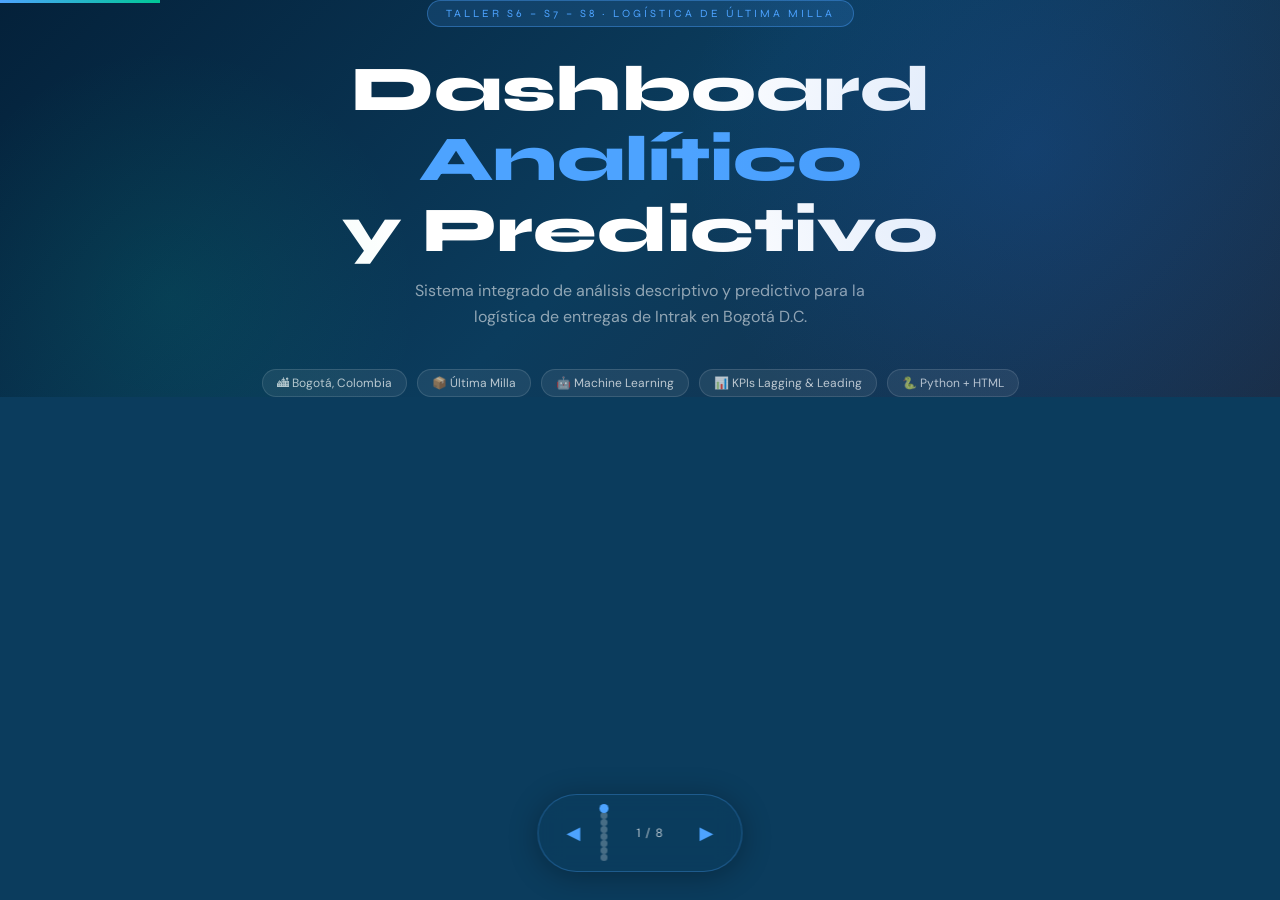
<file: presentación.html>
<!DOCTYPE html>
<html lang="es">
<head>
<meta charset="UTF-8">
<meta name="viewport" content="width=device-width, initial-scale=1.0">
<title>Intrak – Dashboard Analítico y Predictivo</title>
<link href="https://fonts.googleapis.com/css2?family=Syne:wght@400;600;700;800&family=DM+Sans:wght@300;400;500&display=swap" rel="stylesheet">
<style>
  :root {
    --azul: #0B3C5D;
    --azul2: #1F6AE1;
    --azul3: #4DA3FF;
    --bg: #F4F6F9;
    --texto: #2E2E2E;
    --blanco: #FFFFFF;
    --verde: #00C896;
    --naranja: #FF7A30;
    --gris: #8A9BB0;
    --card-bg: rgba(255,255,255,0.95);
    --shadow: 0 8px 40px rgba(11,60,93,0.13);
  }

  * { margin: 0; padding: 0; box-sizing: border-box; }

  body {
    font-family: 'DM Sans', sans-serif;
    background: var(--azul);
    color: var(--texto);
    overflow: hidden;
    height: 100vh;
  }

  /* ─── SLIDE CONTAINER ─── */
  #slides-wrapper {
    width: 100%;
    height: 100vh;
    position: relative;
  }

  .slide {
    position: absolute;
    inset: 0;
    display: none;
    overflow: hidden;
  }
  .slide.active { display: flex; }

  /* ─── NAVIGATION ─── */
  #nav {
    position: fixed;
    bottom: 28px;
    left: 50%;
    transform: translateX(-50%);
    display: flex;
    align-items: center;
    gap: 12px;
    background: rgba(11,60,93,0.85);
    backdrop-filter: blur(12px);
    border: 1px solid rgba(77,163,255,0.3);
    border-radius: 50px;
    padding: 10px 20px;
    z-index: 1000;
    box-shadow: 0 4px 30px rgba(0,0,0,0.3);
  }
  .nav-btn {
    background: none;
    border: none;
    color: var(--azul3);
    cursor: pointer;
    font-size: 18px;
    padding: 4px 8px;
    border-radius: 50%;
    transition: background .2s;
  }
  .nav-btn:hover { background: rgba(77,163,255,0.15); }
  #slide-counter {
    color: rgba(255,255,255,0.7);
    font-size: 12px;
    font-family: 'DM Sans', sans-serif;
    letter-spacing: 1px;
    min-width: 60px;
    text-align: center;
  }
  .dot {
    width: 7px; height: 7px;
    border-radius: 50%;
    background: rgba(255,255,255,0.25);
    cursor: pointer;
    transition: all .25s;
  }
  .dot.active { background: var(--azul3); transform: scale(1.3); }

  /* ─── PROGRESS BAR ─── */
  #progress {
    position: fixed;
    top: 0; left: 0;
    height: 3px;
    background: linear-gradient(90deg, var(--azul3), var(--verde));
    transition: width .4s ease;
    z-index: 1001;
  }

  /* ══════════════════════════════════
     SLIDE 0 – PORTADA
  ══════════════════════════════════ */
  #s0 {
    background: linear-gradient(135deg, #04213A 0%, #0B3C5D 50%, #1A2F4A 100%);
    align-items: center;
    justify-content: center;
    flex-direction: column;
    text-align: center;
    position: relative;
  }
  #s0::before {
    content: '';
    position: absolute;
    width: 700px; height: 700px;
    border-radius: 50%;
    background: radial-gradient(circle, rgba(31,106,225,0.18) 0%, transparent 70%);
    top: -200px; right: -100px;
  }
  #s0::after {
    content: '';
    position: absolute;
    width: 500px; height: 500px;
    border-radius: 50%;
    background: radial-gradient(circle, rgba(0,200,150,0.10) 0%, transparent 70%);
    bottom: -150px; left: -80px;
  }
  .cover-badge {
    background: rgba(77,163,255,0.15);
    border: 1px solid rgba(77,163,255,0.4);
    color: var(--azul3);
    font-size: 11px;
    letter-spacing: 3px;
    text-transform: uppercase;
    padding: 6px 18px;
    border-radius: 30px;
    margin-bottom: 28px;
    font-family: 'Syne', sans-serif;
  }
  .cover-title {
    font-family: 'Syne', sans-serif;
    font-size: clamp(36px, 5vw, 68px);
    font-weight: 800;
    color: var(--blanco);
    line-height: 1.1;
    max-width: 800px;
    margin-bottom: 12px;
  }
  .cover-title span { color: var(--azul3); }
  .cover-sub {
    font-size: 16px;
    color: rgba(255,255,255,0.55);
    max-width: 500px;
    line-height: 1.6;
    margin-bottom: 40px;
  }
  .cover-tags {
    display: flex; gap: 10px; flex-wrap: wrap; justify-content: center;
  }
  .tag {
    background: rgba(255,255,255,0.07);
    border: 1px solid rgba(255,255,255,0.12);
    color: rgba(255,255,255,0.7);
    font-size: 12px;
    padding: 5px 14px;
    border-radius: 20px;
  }

  /* ══════════════════════════════════
     SLIDE GENÉRICO – LAYOUT 2 COL
  ══════════════════════════════════ */
  .slide-inner {
    width: 100%;
    height: 100%;
    display: flex;
    flex-direction: column;
    padding: 48px 60px 80px;
    background: var(--bg);
  }
  .slide-header {
    display: flex;
    align-items: flex-start;
    justify-content: space-between;
    margin-bottom: 32px;
  }
  .slide-num {
    font-family: 'Syne', sans-serif;
    font-size: 11px;
    font-weight: 700;
    color: var(--azul2);
    letter-spacing: 2px;
    text-transform: uppercase;
    background: rgba(31,106,225,0.1);
    border: 1px solid rgba(31,106,225,0.2);
    padding: 4px 12px;
    border-radius: 20px;
    margin-bottom: 8px;
    display: inline-block;
  }
  .slide-title {
    font-family: 'Syne', sans-serif;
    font-size: clamp(22px, 3vw, 38px);
    font-weight: 800;
    color: var(--azul);
    line-height: 1.15;
  }
  .slide-title .accent { color: var(--azul2); }

  .slide-body {
    flex: 1;
    display: flex;
    gap: 24px;
  }

  /* ─── CARDS ─── */
  .card {
    background: var(--card-bg);
    border-radius: 16px;
    padding: 24px;
    box-shadow: var(--shadow);
    border: 1px solid rgba(11,60,93,0.06);
  }
  .card-title {
    font-family: 'Syne', sans-serif;
    font-size: 13px;
    font-weight: 700;
    color: var(--azul2);
    text-transform: uppercase;
    letter-spacing: 1.5px;
    margin-bottom: 14px;
    display: flex;
    align-items: center;
    gap: 8px;
  }
  .card-title .icon { font-size: 16px; }

  /* ─── KPI CHIPS ─── */
  .kpi-row { display: flex; gap: 12px; flex-wrap: wrap; }
  .kpi {
    flex: 1; min-width: 130px;
    background: linear-gradient(135deg, var(--azul) 0%, #1A4F7A 100%);
    border-radius: 14px;
    padding: 18px 16px;
    color: white;
  }
  .kpi-label { font-size: 11px; opacity: 0.65; letter-spacing: 1px; text-transform: uppercase; margin-bottom: 6px; }
  .kpi-value { font-family: 'Syne', sans-serif; font-size: 26px; font-weight: 800; }
  .kpi-value span { font-size: 13px; font-weight: 400; opacity: 0.7; }
  .kpi.green { background: linear-gradient(135deg, #00866B 0%, #00C896 100%); }
  .kpi.orange { background: linear-gradient(135deg, #C45A1A 0%, #FF7A30 100%); }
  .kpi.blue { background: linear-gradient(135deg, var(--azul2) 0%, var(--azul3) 100%); }

  /* ─── LIST ITEMS ─── */
  .list-item {
    display: flex;
    gap: 12px;
    align-items: flex-start;
    margin-bottom: 12px;
    padding: 12px 14px;
    background: rgba(11,60,93,0.04);
    border-left: 3px solid var(--azul2);
    border-radius: 0 10px 10px 0;
  }
  .list-item .bullet {
    width: 22px; height: 22px;
    border-radius: 50%;
    background: var(--azul2);
    color: white;
    font-size: 11px;
    font-weight: 700;
    display: flex; align-items: center; justify-content: center;
    flex-shrink: 0;
    margin-top: 1px;
  }
  .list-item .bullet.green { background: var(--verde); }
  .list-item .bullet.orange { background: var(--naranja); }
  .list-item p { font-size: 14px; line-height: 1.5; color: var(--texto); }
  .list-item strong { color: var(--azul); }

  /* ─── ARROW FLOW ─── */
  .flow {
    display: flex;
    flex-direction: column;
    gap: 6px;
    align-items: flex-start;
  }
  .flow-step {
    display: flex;
    align-items: center;
    gap: 10px;
    width: 100%;
  }
  .flow-box {
    flex: 1;
    padding: 10px 16px;
    border-radius: 10px;
    font-size: 13px;
    font-weight: 500;
  }
  .flow-arrow { color: var(--azul3); font-size: 18px; margin-left: 10px; }

  /* ─── TABLE ─── */
  table { width: 100%; border-collapse: collapse; font-size: 13px; }
  thead th {
    background: var(--azul);
    color: white;
    padding: 10px 14px;
    text-align: left;
    font-family: 'Syne', sans-serif;
    font-size: 11px;
    letter-spacing: 1px;
    text-transform: uppercase;
  }
  thead th:first-child { border-radius: 10px 0 0 0; }
  thead th:last-child { border-radius: 0 10px 0 0; }
  tbody tr:nth-child(even) { background: rgba(11,60,93,0.04); }
  tbody td { padding: 10px 14px; border-bottom: 1px solid rgba(11,60,93,0.07); color: var(--texto); vertical-align: middle; }
  .badge {
    display: inline-block;
    padding: 2px 10px;
    border-radius: 20px;
    font-size: 11px;
    font-weight: 600;
    letter-spacing: 0.5px;
  }
  .badge.lineal { background: rgba(31,106,225,0.12); color: var(--azul2); }
  .badge.arboles { background: rgba(0,200,150,0.12); color: #008A68; }

  /* ─── 2-COL EQUAL ─── */
  .col-2 { flex: 1; display: flex; flex-direction: column; gap: 16px; }
  .col-3 { width: 38%; flex-shrink: 0; display: flex; flex-direction: column; gap: 16px; }

  /* ══════════════════════════════════
     SLIDE CONTEXTO
  ══════════════════════════════════ */
  .context-grid {
    display: grid;
    grid-template-columns: 1fr 1fr 1fr;
    gap: 14px;
    flex: 1;
  }
  .context-card {
    background: white;
    border-radius: 16px;
    padding: 22px;
    box-shadow: var(--shadow);
    border-top: 4px solid var(--azul2);
    display: flex;
    flex-direction: column;
    gap: 8px;
  }
  .context-card.green { border-top-color: var(--verde); }
  .context-card.orange { border-top-color: var(--naranja); }
  .context-card .emoji { font-size: 30px; margin-bottom: 4px; }
  .context-card h3 { font-family: 'Syne', sans-serif; font-size: 15px; font-weight: 700; color: var(--azul); }
  .context-card p { font-size: 13px; color: #5A6B7E; line-height: 1.5; }
  .context-card ul { padding-left: 16px; font-size: 13px; color: #5A6B7E; line-height: 1.8; }

  /* ══════════════════════════════════
     SLIDE MÉTRICAS
  ══════════════════════════════════ */
  .metric-card {
    background: white;
    border-radius: 14px;
    padding: 18px 20px;
    box-shadow: var(--shadow);
    display: flex;
    gap: 16px;
    align-items: flex-start;
  }
  .metric-icon {
    width: 44px; height: 44px;
    border-radius: 12px;
    display: flex; align-items: center; justify-content: center;
    font-size: 20px;
    flex-shrink: 0;
  }
  .metric-icon.blue { background: rgba(31,106,225,0.12); }
  .metric-icon.green { background: rgba(0,200,150,0.12); }
  .metric-icon.orange { background: rgba(255,122,48,0.12); }
  .metric-content h4 { font-family: 'Syne', sans-serif; font-size: 14px; font-weight: 700; color: var(--azul); margin-bottom: 4px; }
  .metric-content p { font-size: 12px; color: #6B7C93; line-height: 1.5; }
  .formula {
    background: rgba(11,60,93,0.06);
    border: 1px dashed rgba(11,60,93,0.2);
    border-radius: 8px;
    padding: 6px 12px;
    font-family: 'Courier New', monospace;
    font-size: 12px;
    color: var(--azul2);
    margin-top: 6px;
    display: inline-block;
  }

  /* ══════════════════════════════════
     SLIDE PIPELINE
  ══════════════════════════════════ */
  .pipeline-row {
    display: flex;
    align-items: center;
    gap: 0;
    flex: 1;
    overflow-x: auto;
    padding: 10px 0;
  }
  .pipe-step {
    flex: 1;
    background: white;
    border-radius: 14px;
    padding: 20px 16px;
    box-shadow: var(--shadow);
    text-align: center;
    position: relative;
    min-width: 130px;
  }
  .pipe-step .num {
    width: 28px; height: 28px;
    background: var(--azul2);
    color: white;
    border-radius: 50%;
    font-family: 'Syne', sans-serif;
    font-weight: 800;
    font-size: 13px;
    display: flex; align-items: center; justify-content: center;
    margin: 0 auto 10px;
  }
  .pipe-step h4 { font-family: 'Syne', sans-serif; font-size: 13px; font-weight: 700; color: var(--azul); margin-bottom: 6px; }
  .pipe-step p { font-size: 11px; color: #6B7C93; line-height: 1.4; }
  .pipe-arrow {
    font-size: 22px;
    color: var(--azul3);
    padding: 0 6px;
    flex-shrink: 0;
  }
  .pipe-details {
    display: grid;
    grid-template-columns: 1fr 1fr;
    gap: 12px;
    margin-top: 20px;
  }
  .pipe-detail {
    background: white;
    border-radius: 12px;
    padding: 14px 16px;
    box-shadow: var(--shadow);
    font-size: 13px;
  }
  .pipe-detail strong { display: block; font-family: 'Syne', sans-serif; font-size: 12px; color: var(--azul2); margin-bottom: 4px; }

  /* ══════════════════════════════════
     SLIDE DASHBOARD VISUAL
  ══════════════════════════════════ */
  .dash-preview {
    background: white;
    border-radius: 16px;
    overflow: hidden;
    box-shadow: var(--shadow);
    flex: 1;
    display: flex;
    flex-direction: column;
  }
  .dash-header {
    background: var(--azul);
    padding: 12px 20px;
    display: flex;
    align-items: center;
    justify-content: space-between;
  }
  .dash-header-title { font-family: 'Syne', sans-serif; font-size: 13px; color: white; font-weight: 700; }
  .dash-nav-tabs { display: flex; gap: 6px; }
  .dash-tab {
    padding: 5px 12px;
    border-radius: 20px;
    font-size: 11px;
    background: rgba(255,255,255,0.1);
    color: rgba(255,255,255,0.6);
  }
  .dash-tab.active { background: var(--azul3); color: white; }
  .dash-body { flex: 1; padding: 16px; display: grid; grid-template-columns: 160px 1fr; gap: 12px; }
  .dash-sidebar { background: var(--bg); border-radius: 10px; padding: 12px; }
  .filter-item { margin-bottom: 10px; }
  .filter-label { font-size: 10px; text-transform: uppercase; letter-spacing: 1px; color: var(--gris); margin-bottom: 4px; }
  .filter-bar { height: 6px; background: rgba(11,60,93,0.1); border-radius: 3px; overflow: hidden; }
  .filter-fill { height: 100%; border-radius: 3px; background: var(--azul2); }
  .dash-main { display: grid; grid-template-columns: 1fr 1fr; grid-template-rows: auto 1fr; gap: 10px; }
  .dash-kpi-row { grid-column: 1 / -1; display: flex; gap: 8px; }
  .mini-kpi { flex: 1; background: var(--azul); color: white; border-radius: 8px; padding: 8px 12px; }
  .mini-kpi .mk-label { font-size: 9px; opacity: 0.6; margin-bottom: 2px; }
  .mini-kpi .mk-value { font-family: 'Syne', sans-serif; font-size: 16px; font-weight: 800; }
  .mini-kpi.g { background: #00866B; }
  .mini-kpi.o { background: var(--naranja); }
  .mini-kpi.b { background: var(--azul2); }
  .chart-box { background: var(--bg); border-radius: 10px; padding: 10px; display: flex; flex-direction: column; }
  .chart-box .chart-title { font-size: 10px; font-weight: 600; color: var(--azul); margin-bottom: 8px; font-family: 'Syne', sans-serif; }

  /* SVG bar chart inline */
  .bar { fill: var(--azul2); rx: 3; }
  .bar.accent { fill: var(--azul3); }

  /* ══════════════════════════════════
     SLIDE ARQUITECTURA
  ══════════════════════════════════ */
  .arch-flow {
    display: flex;
    flex-direction: column;
    align-items: center;
    gap: 0;
    flex: 1;
    justify-content: center;
  }
  .arch-layer {
    display: flex;
    align-items: center;
    gap: 10px;
    width: 100%;
    max-width: 680px;
  }
  .arch-box {
    flex: 1;
    border-radius: 12px;
    padding: 14px 20px;
    display: flex;
    align-items: center;
    gap: 14px;
  }
  .arch-box .aicon { font-size: 24px; }
  .arch-box h4 { font-family: 'Syne', sans-serif; font-size: 14px; font-weight: 700; }
  .arch-box p { font-size: 12px; opacity: 0.75; margin-top: 2px; }
  .arch-box.ds { background: rgba(11,60,93,0.08); border: 2px solid rgba(11,60,93,0.15); color: var(--azul); }
  .arch-box.prep { background: rgba(31,106,225,0.1); border: 2px solid rgba(31,106,225,0.25); color: var(--azul); }
  .arch-box.ml { background: rgba(0,200,150,0.1); border: 2px solid rgba(0,200,150,0.3); color: #005C47; }
  .arch-box.api { background: rgba(255,122,48,0.1); border: 2px solid rgba(255,122,48,0.3); color: #8B3A00; }
  .arch-box.fe { background: rgba(11,60,93,0.92); color: white; }
  .arch-down { font-size: 22px; color: var(--azul3); margin: 4px 0; }
  .arch-side-labels {
    display: flex;
    flex-direction: column;
    gap: 0;
    align-items: flex-start;
    min-width: 110px;
  }
  .arch-label {
    font-size: 10px;
    letter-spacing: 1px;
    text-transform: uppercase;
    color: var(--gris);
    padding: 14px 0;
    display: flex;
    align-items: center;
    gap: 6px;
  }
  .arch-label::before { content: ''; width: 16px; height: 2px; background: var(--azul3); border-radius: 1px; display: inline-block; }

  /* ══════════════════════════════════
     SLIDE FINAL
  ══════════════════════════════════ */
  #s_final {
    background: linear-gradient(135deg, var(--azul) 0%, #1A4F7A 100%);
    align-items: center;
    justify-content: center;
    flex-direction: column;
    text-align: center;
    gap: 28px;
  }
  .final-title {
    font-family: 'Syne', sans-serif;
    font-size: clamp(28px, 4vw, 52px);
    font-weight: 800;
    color: white;
    line-height: 1.1;
  }
  .final-title span { color: var(--azul3); }
  .status-grid {
    display: flex;
    gap: 14px;
  }
  .status-item {
    background: rgba(255,255,255,0.08);
    border: 1px solid rgba(255,255,255,0.12);
    border-radius: 14px;
    padding: 20px 24px;
    color: white;
    text-align: left;
    min-width: 160px;
  }
  .status-item .s-icon { font-size: 24px; margin-bottom: 8px; }
  .status-item h4 { font-family: 'Syne', sans-serif; font-size: 14px; font-weight: 700; margin-bottom: 4px; }
  .status-item p { font-size: 12px; opacity: 0.6; }
  .check-row { display: flex; flex-direction: column; gap: 8px; max-width: 500px; }
  .check-row div {
    display: flex; align-items: center; gap: 10px;
    color: rgba(255,255,255,0.85);
    font-size: 14px;
  }
  .check-row span { font-size: 16px; }

</style>
</head>
<body>

<div id="progress"></div>

<div id="slides-wrapper">

  <!-- ══ SLIDE 0: PORTADA ══ -->
  <div class="slide active" id="s0">
    <div class="cover-badge">Taller S6 – S7 – S8 · Logística de Última Milla</div>
    <div class="cover-title">Dashboard <span>Analítico</span><br>y Predictivo</div>
    <div class="cover-sub">Sistema integrado de análisis descriptivo y predictivo para la logística de entregas de Intrak en Bogotá D.C.</div>
    <div class="cover-tags">
      <span class="tag">🏙 Bogotá, Colombia</span>
      <span class="tag">📦 Última Milla</span>
      <span class="tag">🤖 Machine Learning</span>
      <span class="tag">📊 KPIs Lagging &amp; Leading</span>
      <span class="tag">🐍 Python + HTML</span>
    </div>
  </div>

  <!-- ══ SLIDE 1: OBJETIVOS ══ -->
  <div class="slide" id="s1">
    <div class="slide-inner">
      <div class="slide-header">
        <div>
          <div class="slide-num">01 · Objetivos</div>
          <div class="slide-title">¿Qué queremos <span class="accent">lograr?</span></div>
        </div>
      </div>
      <div class="slide-body">
        <div class="col-2">
          <div class="card">
            <div class="card-title"><span class="icon">🎯</span>Objetivo General</div>
            <div class="list-item">
              <div class="bullet">★</div>
              <p>Construir un <strong>dashboard interactivo</strong> que combine análisis descriptivo y predictivo para evaluar y anticipar el desempeño logístico de entregas de última milla en Bogotá.</p>
            </div>
            <div class="kpi-row" style="margin-top:8px;">
              <div class="kpi blue"><div class="kpi-label">Dataset</div><div class="kpi-value">52,585 <span>registros</span></div></div>
              <div class="kpi green"><div class="kpi-label">Variables</div><div class="kpi-value">18 <span>campos</span></div></div>
              <div class="kpi orange"><div class="kpi-label">Modelos ML</div><div class="kpi-value">4 <span>entrenados</span></div></div>
            </div>
          </div>
          <div class="card" style="flex:1;">
            <div class="card-title"><span class="icon">📋</span>Objetivos Específicos</div>
            <div class="list-item"><div class="bullet">1</div><p>Preparar datasets <strong>limpios y sin data leakage</strong>, con split temporal.</p></div>
            <div class="list-item"><div class="bullet">2</div><p>Entrenar modelos de regresión para predecir el <strong>tiempo real de entrega (ETA)</strong>.</p></div>
            <div class="list-item"><div class="bullet green">3</div><p>Generar indicadores <strong>Leading</strong> (predictivos) y <strong>Lagging</strong> (resultados históricos).</p></div>
            <div class="list-item"><div class="bullet orange">4</div><p>Exponer predicciones mediante <strong>API en Python</strong> para su consumo en el frontend HTML.</p></div>
            <div class="list-item"><div class="bullet">5</div><p>Visualizar <strong>KPIs logísticos</strong> por localidad, tráfico, clima y tipo de vía.</p></div>
          </div>
        </div>
        <div class="col-3">
          <div class="card" style="flex:1;">
            <div class="card-title"><span class="icon">⚖️</span>Lagging vs Leading</div>
            <div style="background:rgba(31,106,225,0.06);border-radius:10px;padding:14px;margin-bottom:10px;">
              <div style="font-family:'Syne',sans-serif;font-size:12px;color:var(--azul2);font-weight:700;margin-bottom:6px;">🔵 LAGGING – ¿Qué ocurrió?</div>
              <div style="font-size:13px;color:var(--texto);line-height:1.7;">• OTIF histórico<br>• Lead Time promedio<br>• Tasa de entregas fallidas<br>• Productividad por ruta</div>
            </div>
            <div style="background:rgba(0,200,150,0.07);border-radius:10px;padding:14px;">
              <div style="font-family:'Syne',sans-serif;font-size:12px;color:#00896E;font-weight:700;margin-bottom:6px;">🟢 LEADING – ¿Qué ocurrirá?</div>
              <div style="font-size:13px;color:var(--texto);line-height:1.7;">• ETA esperado (predicción)<br>• Riesgo de retraso<br>• Impacto del tráfico/lluvia<br>• Sensibilidad por escenario</div>
            </div>
          </div>
        </div>
      </div>
    </div>
  </div>

  <!-- ══ SLIDE 2: CONTEXTO ══ -->
  <div class="slide" id="s2">
    <div class="slide-inner">
      <div class="slide-header">
        <div>
          <div class="slide-num">02 · Contexto del Problema</div>
          <div class="slide-title">¿Por qué es <span class="accent">compleja</span> la última milla?</div>
        </div>
      </div>
      <div class="context-grid">
        <div class="context-card">
          <div class="emoji">🏙</div>
          <h3>Entorno Urbano</h3>
          <p>Bogotá D.C. presenta una infraestructura vial heterogénea con zonas de alto, medio y bajo tráfico según hora y localidad.</p>
        </div>
        <div class="context-card green">
          <div class="emoji">🌧</div>
          <h3>Microclimas</h3>
          <p>Las lluvias y condiciones climáticas varían significativamente entre localidades, afectando tiempos de entrega de forma no lineal.</p>
        </div>
        <div class="context-card orange">
          <div class="emoji">🚦</div>
          <h3>Tráfico Urbano</h3>
          <p>Congestión variable según franja horaria. Impacto medible en minutos adicionales por kilómetro recorrido.</p>
        </div>
        <div class="context-card">
          <div class="emoji">🗺</div>
          <h3>Diferencias por Estrato</h3>
          <p>Condición socioeconómica afecta accesibilidad, tipo de vía y comportamiento del cliente (ausencias, re-entregas).</p>
        </div>
        <div class="context-card green">
          <div class="emoji">⚠️</div>
          <h3>Riesgo por Zona</h3>
          <p>Zonas de riesgo alto implican protocolos especiales y mayor probabilidad de entregas fallidas o reprogramadas.</p>
        </div>
        <div class="context-card orange">
          <div class="emoji">🛣</div>
          <h3>Tipo de Vía</h3>
          <p>Autopistas, avenidas, vías secundarias y callejones afectan radicalmente la velocidad efectiva de la flota.</p>
        </div>
      </div>
    </div>
  </div>

  <!-- ══ SLIDE 3: DATASET ══ -->
  <div class="slide" id="s3">
    <div class="slide-inner">
      <div class="slide-header">
        <div>
          <div class="slide-num">03 · Dataset</div>
          <div class="slide-title">¿Con qué <span class="accent">datos</span> trabajamos?</div>
        </div>
      </div>
      <div class="slide-body">
        <div class="col-2">
          <div class="card">
            <div class="card-title"><span class="icon">📂</span>Variables del Dataset Maestro</div>
            <table>
              <thead><tr><th>Tipo</th><th>Variable</th><th>Descripción</th></tr></thead>
              <tbody>
                <tr><td><span class="badge lineal">Temporal</span></td><td>fecha_pedido</td><td>Fecha del pedido (split temporal)</td></tr>
                <tr><td><span class="badge lineal">Geográfica</span></td><td>localidad, estrato</td><td>Ubicación y segmento socioec.</td></tr>
                <tr><td><span class="badge arboles">Operativa</span></td><td>tipo_via, vehiculo, distancia_km</td><td>Condiciones de la entrega</td></tr>
                <tr><td><span class="badge arboles">Contextual</span></td><td>nivel_trafico, lluvia_mm, pendiente</td><td>Ambiente externo medible</td></tr>
                <tr><td><span class="badge lineal">Riesgo</span></td><td>zona_riesgo, cliente_ausente</td><td>Factores de fallo de entrega</td></tr>
                <tr><td><span class="badge lineal">Planeación</span></td><td>tiempo_estimado_min</td><td>ETA estimado por el sistema</td></tr>
                <tr><td style="color:var(--naranja);font-weight:700;" colspan="1">🎯 TARGET</td><td>tiempo_real_min</td><td>Variable a predecir (ETA real)</td></tr>
              </tbody>
            </table>
          </div>
        </div>
        <div class="col-3">
          <div class="card">
            <div class="card-title"><span class="icon">⚙️</span>Feature Engineering</div>
            <div style="margin-bottom:10px;">
              <div style="font-size:13px;margin-bottom:6px;color:#5A6B7E;">Variables temporales derivadas:</div>
              <div style="display:flex;gap:6px;flex-wrap:wrap;">
                <span style="background:rgba(31,106,225,0.1);color:var(--azul2);padding:3px 10px;border-radius:6px;font-size:12px;">año</span>
                <span style="background:rgba(31,106,225,0.1);color:var(--azul2);padding:3px 10px;border-radius:6px;font-size:12px;">mes</span>
                <span style="background:rgba(31,106,225,0.1);color:var(--azul2);padding:3px 10px;border-radius:6px;font-size:12px;">día</span>
                <span style="background:rgba(31,106,225,0.1);color:var(--azul2);padding:3px 10px;border-radius:6px;font-size:12px;">día_semana</span>
              </div>
            </div>
            <div style="background:rgba(11,60,93,0.05);border-radius:10px;padding:12px;">
              <div style="font-size:12px;color:var(--gris);margin-bottom:4px;">Fórmula clave derivada:</div>
              <div class="formula">eficiencia_estimacion =<br>tiempo_estimado_min ÷ distancia_km</div>
              <div style="font-size:12px;color:#6B7C93;margin-top:8px;">Mide cuántos minutos se estiman por cada km. Si el valor es alto → la estimación es conservadora.</div>
            </div>
          </div>
          <div class="card">
            <div class="card-title"><span class="icon">✅</span>Principios del Pipeline</div>
            <div style="font-size:13px;line-height:2;">
              ✅ Split <strong>temporal</strong> (no aleatorio)<br>
              ✅ <strong>Sin data leakage</strong> de futuro<br>
              ✅ Preparación <strong>diferenciada por modelo</strong><br>
              ✅ Variables escaladas y codificadas<br>
              ✅ Reproducible y escalable
            </div>
          </div>
        </div>
      </div>
    </div>
  </div>

  <!-- ══ SLIDE 4: MÉTRICAS ══ -->
  <div class="slide" id="s4">
    <div class="slide-inner">
      <div class="slide-header">
        <div>
          <div class="slide-num">04 · Métricas de Evaluación</div>
          <div class="slide-title">¿Cómo medimos el <span class="accent">error</span> del modelo?</div>
        </div>
      </div>
      <div class="slide-body" style="flex-direction:column; gap:16px;">
        <div style="display:grid;grid-template-columns:1fr 1fr 1fr 1fr;gap:14px;">
          <div class="metric-card">
            <div class="metric-icon blue">📏</div>
            <div class="metric-content">
              <h4>MAE</h4>
              <p>Error Absoluto Medio. Promedio de las diferencias absolutas entre predicción y valor real.</p>
              <div class="formula">MAE = Σ|ŷ - y| / n</div>
            </div>
          </div>
          <div class="metric-card">
            <div class="metric-icon orange">📐</div>
            <div class="metric-content">
              <h4>MSE</h4>
              <p>Error Cuadrático Medio. Penaliza errores grandes más que el MAE al elevarlos al cuadrado.</p>
              <div class="formula">MSE = Σ(ŷ - y)² / n</div>
            </div>
          </div>
          <div class="metric-card">
            <div class="metric-icon green">📉</div>
            <div class="metric-content">
              <h4>RMSE</h4>
              <p>Raíz del MSE. Devuelve el error en la <strong>misma unidad que el target</strong> (minutos).</p>
              <div class="formula">RMSE = √MSE</div>
            </div>
          </div>
          <div class="metric-card">
            <div class="metric-icon blue">%</div>
            <div class="metric-content">
              <h4>MAPE</h4>
              <p>Error Porcentual Absoluto Medio. Expresa el error en porcentaje del valor real.</p>
              <div class="formula">MAPE = Σ|ŷ-y|/y · 100%</div>
            </div>
          </div>
        </div>
        <div class="card" style="flex:1;">
          <div class="card-title"><span class="icon">🤖</span>Modelos Entrenados y su Preparación</div>
          <table>
            <thead><tr><th>Modelo</th><th>Familia</th><th>Encoding</th><th>Escalado</th><th>¿Por qué usarlo?</th></tr></thead>
            <tbody>
              <tr>
                <td><strong>Regresión Lineal</strong></td>
                <td><span class="badge lineal">Lineal</span></td>
                <td>OneHotEncoder</td>
                <td>StandardScaler</td>
                <td>Baseline interpretable, simple y rápido</td>
              </tr>
              <tr>
                <td><strong>GLM</strong></td>
                <td><span class="badge lineal">Lineal</span></td>
                <td>OneHotEncoder</td>
                <td>StandardScaler</td>
                <td>Permite distribuciones no gaussianas del error</td>
              </tr>
              <tr>
                <td><strong>HistGradientBoosting</strong></td>
                <td><span class="badge arboles">Árboles</span></td>
                <td>Ordinal</td>
                <td>No requerido</td>
                <td>Robusto con datos mixtos, captura no linealidades</td>
              </tr>
              <tr>
                <td><strong>XGBoost Regressor</strong></td>
                <td><span class="badge arboles">Árboles</span></td>
                <td>Ordinal</td>
                <td>No requerido</td>
                <td>Alta precisión, modelo de producción estándar</td>
              </tr>
            </tbody>
          </table>
          <div style="margin-top:10px;padding:10px 14px;background:rgba(255,122,48,0.07);border-left:3px solid var(--naranja);border-radius:0 8px 8px 0;font-size:13px;color:#7A4000;">
            ⚠️ <strong>Regla clave:</strong> Cada familia de modelos tiene su propio pipeline de preparación. No se usa un único dataset para todos.
          </div>
        </div>
      </div>
    </div>
  </div>

  <!-- ══ SLIDE 5: PIPELINE ══ -->
  <div class="slide" id="s5">
    <div class="slide-inner">
      <div class="slide-header">
        <div>
          <div class="slide-num">05 · Pipeline del Proyecto</div>
          <div class="slide-title">¿Cómo fluye el <span class="accent">proceso</span> completo?</div>
        </div>
      </div>
      <div style="flex:1;display:flex;flex-direction:column;gap:16px;">
        <div class="pipeline-row">
          <div class="pipe-step">
            <div class="num">1</div>
            <h4>Dataset Maestro</h4>
            <p>52,585 registros<br>18 variables<br>CSV simulado</p>
          </div>
          <div class="pipe-arrow">→</div>
          <div class="pipe-step">
            <div class="num">2</div>
            <h4>Preparación</h4>
            <p>Split temporal<br>Encoding<br>Escalado</p>
          </div>
          <div class="pipe-arrow">→</div>
          <div class="pipe-step">
            <div class="num">3</div>
            <h4>Entrenamiento</h4>
            <p>4 modelos ML<br>Pipeline por modelo<br>Hiperparámetros</p>
          </div>
          <div class="pipe-arrow">→</div>
          <div class="pipe-step">
            <div class="num">4</div>
            <h4>Validación</h4>
            <p>MAE / RMSE / MAPE<br>Sin leakage<br>Fuera de muestra</p>
          </div>
          <div class="pipe-arrow">→</div>
          <div class="pipe-step">
            <div class="num">5</div>
            <h4>API Backend</h4>
            <p>FastAPI<br>9 endpoints<br>Puerto 8000</p>
          </div>
          <div class="pipe-arrow">→</div>
          <div class="pipe-step">
            <div class="num" style="background:var(--verde);">6</div>
            <h4>Dashboard</h4>
            <p>HTML + JS<br>13 gráficos<br>Puerto 3000</p>
          </div>
        </div>
        <div class="pipe-details">
          <div class="pipe-detail">
            <strong>📁 Estructura del Backend</strong>
            <code style="font-size:11px;display:block;line-height:1.8;color:#2E4A70;">
              backend/<br>
              ├── app.py (API entry)<br>
              ├── routers/ (endpoints)<br>
              ├── services/ (ML logic)<br>
              ├── schemas/ (req/resp)<br>
              └── repositories/ (CSV + .joblib)
            </code>
          </div>
          <div class="pipe-detail">
            <strong>🌐 Endpoints REST Principales</strong>
            <div style="font-size:12px;line-height:2;color:#2E4A70;font-family:'Courier New',monospace;">
              GET /health → estado del servicio<br>
              GET /kpis/summary → KPIs consolidados<br>
              GET /kpis/by-localidad → por zona<br>
              GET /metrics/models → MAE/RMSE/MAPE<br>
              POST /predict/eta → predicción ETA<br>
              GET /predictions/history → historial
            </div>
          </div>
          <div class="pipe-detail">
            <strong>⚙️ Buenas Prácticas Aplicadas</strong>
            <div style="font-size:13px;line-height:1.9;">
              ✅ Modelos cargados en memoria (Singleton)<br>
              ✅ CORS configurado para el frontend<br>
              ✅ Versionado /api/v1/<br>
              ✅ Logging estructurado por endpoint<br>
              ✅ Manejo centralizado de errores
            </div>
          </div>
          <div class="pipe-detail">
            <strong>🚀 Cómo ejecutar</strong>
            <div style="background:#1A1A2E;border-radius:8px;padding:10px 14px;font-family:'Courier New',monospace;font-size:12px;color:#4DA3FF;line-height:1.9;">
              # Terminal 1 – Backend<br>
              <span style="color:#00C896;">cd backend &amp;&amp; python main.py</span><br>
              # → http://localhost:8000<br><br>
              # Terminal 2 – Frontend<br>
              <span style="color:#00C896;">cd frontend &amp;&amp; python server.py</span><br>
              # → http://localhost:3000
            </div>
          </div>
        </div>
      </div>
    </div>
  </div>

  <!-- ══ SLIDE 6: DASHBOARD PREVIEW ══ -->
  <div class="slide" id="s6">
    <div class="slide-inner">
      <div class="slide-header">
        <div>
          <div class="slide-num">06 · Dashboard Interactivo</div>
          <div class="slide-title">Estructura <span class="accent">visual</span> del producto final</div>
        </div>
      </div>
      <div class="slide-body" style="flex-direction:column;">
        <div class="dash-preview">
          <div class="dash-header">
            <div class="dash-header-title">📦 Intrak · Dashboard Analítico y Predictivo</div>
            <div class="dash-nav-tabs">
              <div class="dash-tab active">Análisis Actual</div>
              <div class="dash-tab">Análisis Futuro</div>
              <div class="dash-tab">Confianza del Modelo</div>
            </div>
          </div>
          <div class="dash-body">
            <div class="dash-sidebar">
              <div style="font-family:'Syne',sans-serif;font-size:10px;color:var(--azul);font-weight:700;margin-bottom:10px;letter-spacing:1px;">FILTROS</div>
              <div class="filter-item"><div class="filter-label">Localidad</div><div class="filter-bar"><div class="filter-fill" style="width:60%"></div></div></div>
              <div class="filter-item"><div class="filter-label">Tipo de Vía</div><div class="filter-bar"><div class="filter-fill" style="width:40%"></div></div></div>
              <div class="filter-item"><div class="filter-label">Vehículo</div><div class="filter-bar"><div class="filter-fill" style="width:75%"></div></div></div>
              <div class="filter-item"><div class="filter-label">Tráfico</div><div class="filter-bar"><div class="filter-fill" style="width:50%"></div></div></div>
              <div class="filter-item"><div class="filter-label">Fecha</div><div class="filter-bar"><div class="filter-fill" style="width:85%"></div></div></div>
              <div class="filter-item"><div class="filter-label">Modelo ML</div><div class="filter-bar"><div class="filter-fill" style="width:30%;background:var(--verde)"></div></div></div>
            </div>
            <div class="dash-main">
              <div class="dash-kpi-row">
                <div class="mini-kpi"><div class="mk-label">ETA Prom.</div><div class="mk-value">47 <span style="font-size:10px;opacity:.7">min</span></div></div>
                <div class="mini-kpi g"><div class="mk-label">ETA Mín.</div><div class="mk-value">18 min</div></div>
                <div class="mini-kpi o"><div class="mk-label">ETA Máx.</div><div class="mk-value">112 min</div></div>
                <div class="mini-kpi b"><div class="mk-label">Entregas</div><div class="mk-value">52,585</div></div>
                <div class="mini-kpi"><div class="mk-label">Modelo</div><div class="mk-value" style="font-size:11px;">XGBoost</div></div>
              </div>
              <div class="chart-box">
                <div class="chart-title">⏱ Tiempo Real vs Estimado</div>
                <svg viewBox="0 0 200 80" style="flex:1;width:100%;">
                  <rect x="10" y="20" width="18" height="55" fill="#0B3C5D" rx="2"/>
                  <rect x="32" y="30" width="18" height="45" fill="#4DA3FF" rx="2"/>
                  <rect x="58" y="15" width="18" height="60" fill="#0B3C5D" rx="2"/>
                  <rect x="80" y="25" width="18" height="50" fill="#4DA3FF" rx="2"/>
                  <rect x="106" y="35" width="18" height="40" fill="#0B3C5D" rx="2"/>
                  <rect x="128" y="40" width="18" height="35" fill="#4DA3FF" rx="2"/>
                  <rect x="154" y="10" width="18" height="65" fill="#0B3C5D" rx="2"/>
                  <rect x="176" y="20" width="18" height="55" fill="#4DA3FF" rx="2"/>
                  <line x1="5" y1="75" x2="200" y2="75" stroke="#E0E5EB" stroke-width="1"/>
                </svg>
              </div>
              <div class="chart-box">
                <div class="chart-title">📍 ETA por Localidad</div>
                <svg viewBox="0 0 200 80" style="flex:1;width:100%;">
                  <rect x="5" y="45" width="24" height="30" fill="#1F6AE1" rx="2"/>
                  <rect x="33" y="25" width="24" height="50" fill="#1F6AE1" rx="2"/>
                  <rect x="61" y="55" width="24" height="20" fill="#1F6AE1" rx="2"/>
                  <rect x="89" y="35" width="24" height="40" fill="#1F6AE1" rx="2"/>
                  <rect x="117" y="15" width="24" height="60" fill="#FF7A30" rx="2"/>
                  <rect x="145" y="40" width="24" height="35" fill="#1F6AE1" rx="2"/>
                  <rect x="173" y="30" width="24" height="45" fill="#1F6AE1" rx="2"/>
                  <line x1="0" y1="75" x2="200" y2="75" stroke="#E0E5EB" stroke-width="1"/>
                </svg>
              </div>
            </div>
          </div>
        </div>
        <div style="display:flex;gap:10px;margin-top:10px;">
          <div style="flex:1;background:white;border-radius:10px;padding:12px 16px;box-shadow:var(--shadow);font-size:12px;">
            <strong style="font-family:'Syne',sans-serif;color:var(--azul);font-size:11px;display:block;margin-bottom:4px;">📑 Pág 1 – Análisis Actual</strong>
            Real vs estimado · Por localidad · Tráfico · Lluvia · Tipo de vía
          </div>
          <div style="flex:1;background:white;border-radius:10px;padding:12px 16px;box-shadow:var(--shadow);font-size:12px;">
            <strong style="font-family:'Syne',sans-serif;color:var(--azul);font-size:11px;display:block;margin-bottom:4px;">🔮 Pág 2 – Análisis Futuro</strong>
            ETA predicho · Distribución futura · Riesgo por zona · Sensibilidad
          </div>
          <div style="flex:1;background:white;border-radius:10px;padding:12px 16px;box-shadow:var(--shadow);font-size:12px;">
            <strong style="font-family:'Syne',sans-serif;color:var(--azul);font-size:11px;display:block;margin-bottom:4px;">📊 Pág 3 – Confianza del Modelo</strong>
            MAE · RMSE · MAPE · Comparación de modelos · Mejora continua
          </div>
        </div>
      </div>
    </div>
  </div>

  <!-- ══ SLIDE 7: ARQUITECTURA ══ -->
  <div class="slide" id="s7">
    <div class="slide-inner">
      <div class="slide-header">
        <div>
          <div class="slide-num">07 · Arquitectura del Sistema</div>
          <div class="slide-title">¿Cómo se <span class="accent">conectan</span> las partes?</div>
        </div>
      </div>
      <div class="slide-body" style="align-items:center;justify-content:center;">
        <div style="flex:1;display:flex;flex-direction:column;gap:18px;">
          <div class="arch-flow">
            <div class="arch-layer">
              <div class="arch-side-labels"><div class="arch-label">Datos</div></div>
              <div class="arch-box ds" style="flex:1;">
                <div class="aicon">📂</div>
                <div><h4>Dataset Maestro (CSV)</h4><p>52,585 registros · 18 variables · dataset_maestro_intrak_bogota.csv</p></div>
              </div>
            </div>
            <div style="text-align:center;width:100%;padding-left:118px;"><div class="arch-down">↓</div></div>
            <div class="arch-layer">
              <div class="arch-side-labels"><div class="arch-label">Preparación</div></div>
              <div class="arch-box prep" style="flex:1;">
                <div class="aicon">⚙️</div>
                <div><h4>Preparación de Datos (Python)</h4><p>Split temporal · Feature engineering · 4 pipelines diferenciados (lineal + árboles)</p></div>
              </div>
            </div>
            <div style="text-align:center;width:100%;padding-left:118px;"><div class="arch-down">↓</div></div>
            <div class="arch-layer">
              <div class="arch-side-labels"><div class="arch-label">Modelos</div></div>
              <div class="arch-box ml" style="flex:1;">
                <div class="aicon">🤖</div>
                <div><h4>4 Modelos ML entrenados → .joblib</h4><p>Regresión Lineal · GLM · HistGradientBoosting · XGBoost · Métricas: MAE / RMSE / MAPE</p></div>
              </div>
            </div>
            <div style="text-align:center;width:100%;padding-left:118px;"><div class="arch-down">↓</div></div>
            <div class="arch-layer">
              <div class="arch-side-labels"><div class="arch-label">API</div></div>
              <div class="arch-box api" style="flex:1;">
                <div class="aicon">🔌</div>
                <div><h4>Backend FastAPI (Puerto 8000)</h4><p>9 endpoints REST · Carga modelos en memoria · Predicciones en tiempo real · CORS habilitado</p></div>
              </div>
            </div>
            <div style="text-align:center;width:100%;padding-left:118px;"><div class="arch-down">↓</div></div>
            <div class="arch-layer">
              <div class="arch-side-labels"><div class="arch-label">Frontend</div></div>
              <div class="arch-box fe" style="flex:1;">
                <div class="aicon">🌐</div>
                <div><h4>Dashboard HTML + JS (Puerto 3000)</h4><p>3 páginas · 13 gráficos Plotly.js · Filtros interactivos · Diseño responsive · Paleta Intrak</p></div>
              </div>
            </div>
          </div>
        </div>
        <div class="col-3">
          <div class="card">
            <div class="card-title"><span class="icon">📦</span>Stack Tecnológico</div>
            <table>
              <thead><tr><th>Capa</th><th>Tech</th></tr></thead>
              <tbody>
                <tr><td>Backend</td><td>FastAPI</td></tr>
                <tr><td>Modelos</td><td>Scikit-learn + XGBoost</td></tr>
                <tr><td>Serialización</td><td>Joblib (.joblib)</td></tr>
                <tr><td>Preprocesado</td><td>Sklearn Pipeline</td></tr>
                <tr><td>Frontend</td><td>HTML5 + CSS3 + JS ES6</td></tr>
                <tr><td>Gráficos</td><td>Plotly.js</td></tr>
                <tr><td>Lenguaje</td><td>Python 3.9+</td></tr>
              </tbody>
            </table>
          </div>
          <div class="card">
            <div class="card-title"><span class="icon">✅</span>Estado (Abril 2026)</div>
            <div style="font-size:13px;line-height:2;">
              ✅ Backend FastAPI completo<br>
              ✅ 4 modelos ML cargados<br>
              ✅ 9 endpoints funcionando<br>
              ✅ Frontend 3 páginas<br>
              ✅ 13 gráficos Plotly<br>
              ✅ Filtros interactivos<br>
              ✅ Diseño responsive
            </div>
          </div>
        </div>
      </div>
    </div>
  </div>

  <!-- ══ SLIDE 8: FINAL ══ -->
  <div class="slide" id="s_final">
    <div class="final-title">Intrak · Dashboard<br><span>Listo para presentar</span> ✅</div>
    <div class="status-grid">
      <div class="status-item">
        <div class="s-icon">📊</div>
        <h4>Análisis Descriptivo</h4>
        <p>KPIs Lagging históricos por localidad, tráfico y clima</p>
      </div>
      <div class="status-item">
        <div class="s-icon">🔮</div>
        <h4>Análisis Predictivo</h4>
        <p>ETA predicho con 4 modelos ML comparados</p>
      </div>
      <div class="status-item">
        <div class="s-icon">🏆</div>
        <h4>Sin Data Leakage</h4>
        <p>Split temporal, pipelines diferenciados, validación justa</p>
      </div>
      <div class="status-item">
        <div class="s-icon">🌐</div>
        <h4>Dashboard Completo</h4>
        <p>HTML + FastAPI + Plotly.js · Responsive y escalable</p>
      </div>
    </div>
    <div class="check-row">
      <div><span>✅</span> Entrenamiento correcto y sin leakage</div>
      <div><span>✅</span> Comparación justa entre modelos</div>
      <div><span>✅</span> Explicación de por qué ML mejora las decisiones</div>
      <div><span>✅</span> Storytelling gerencial y operativo en el dashboard</div>
    </div>
    <div style="color:rgba(255,255,255,0.35);font-size:12px;letter-spacing:2px;">INTRAK BOGOTÁ · TALLER S6–S7–S8 · 2026</div>
  </div>

</div><!-- /slides-wrapper -->

<!-- NAVIGATION -->
<div id="nav">
  <button class="nav-btn" id="prevBtn" onclick="changeSlide(-1)">◀</button>
  <div id="dots"></div>
  <span id="slide-counter">1 / 8</span>
  <button class="nav-btn" id="nextBtn" onclick="changeSlide(1)">▶</button>
</div>

<script>
  const TOTAL = 8;
  let current = 0;
  const slides = document.querySelectorAll('.slide');
  const dotsEl = document.getElementById('dots');
  const counter = document.getElementById('slide-counter');
  const progress = document.getElementById('progress');

  // Build dots
  for (let i = 0; i < TOTAL; i++) {
    const d = document.createElement('div');
    d.className = 'dot' + (i === 0 ? ' active' : '');
    d.onclick = () => goTo(i);
    dotsEl.appendChild(d);
  }

  function goTo(n) {
    slides[current].classList.remove('active');
    document.querySelectorAll('.dot')[current].classList.remove('active');
    current = Math.max(0, Math.min(TOTAL - 1, n));
    slides[current].classList.add('active');
    document.querySelectorAll('.dot')[current].classList.add('active');
    counter.textContent = (current + 1) + ' / ' + TOTAL;
    progress.style.width = ((current + 1) / TOTAL * 100) + '%';
  }

  function changeSlide(dir) { goTo(current + dir); }

  document.addEventListener('keydown', e => {
    if (e.key === 'ArrowRight' || e.key === 'ArrowDown') changeSlide(1);
    if (e.key === 'ArrowLeft' || e.key === 'ArrowUp') changeSlide(-1);
  });

  // Swipe support
  let startX = 0;
  document.addEventListener('touchstart', e => startX = e.touches[0].clientX);
  document.addEventListener('touchend', e => {
    const dx = e.changedTouches[0].clientX - startX;
    if (Math.abs(dx) > 50) changeSlide(dx < 0 ? 1 : -1);
  });

  // Init progress
  progress.style.width = (1 / TOTAL * 100) + '%';
</script>
</body>
</html>
</file>
